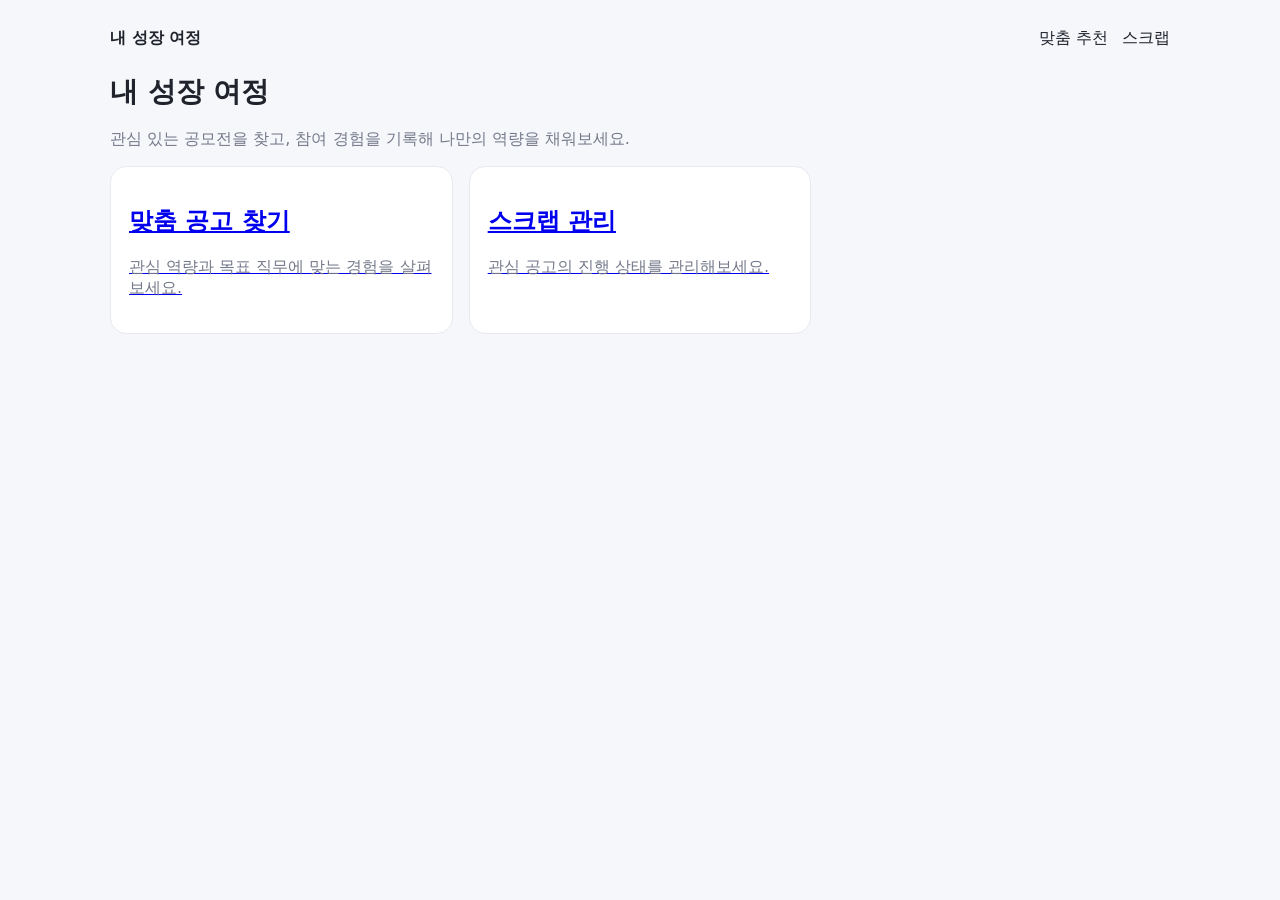
<file: index.html>
<!doctype html>
<html lang="ko">
<head>
  <meta charset="utf-8">
  <meta name="viewport" content="width=device-width,initial-scale=1">
  <title>경험 채우기 | 내 성장 여정</title>
  <link rel="stylesheet" href="css/fill.css">
</head>
<body>
  <div class="shell">
    <div id="header"></div>
    <h1 class="page-title">내 성장 여정</h1>
    <p class="muted">관심 있는 공모전을 찾고, 참여 경험을 기록해 나만의 역량을 채워보세요.</p>
    <section class="grid">
      <a class="detail-card" href="fill-recommend.html">
        <h2>맞춤 공고 찾기</h2>
        <p class="muted">관심 역량과 목표 직무에 맞는 경험을 살펴보세요.</p>
      </a>
      <a class="detail-card" href="fill-scrap.html">
        <h2>스크랩 관리</h2>
        <p class="muted">관심 공고의 진행 상태를 관리해보세요.</p>
      </a>
    </section>
  </div>
  <script src="js/fill-header.js"></script>
</body>
</html>
</file>
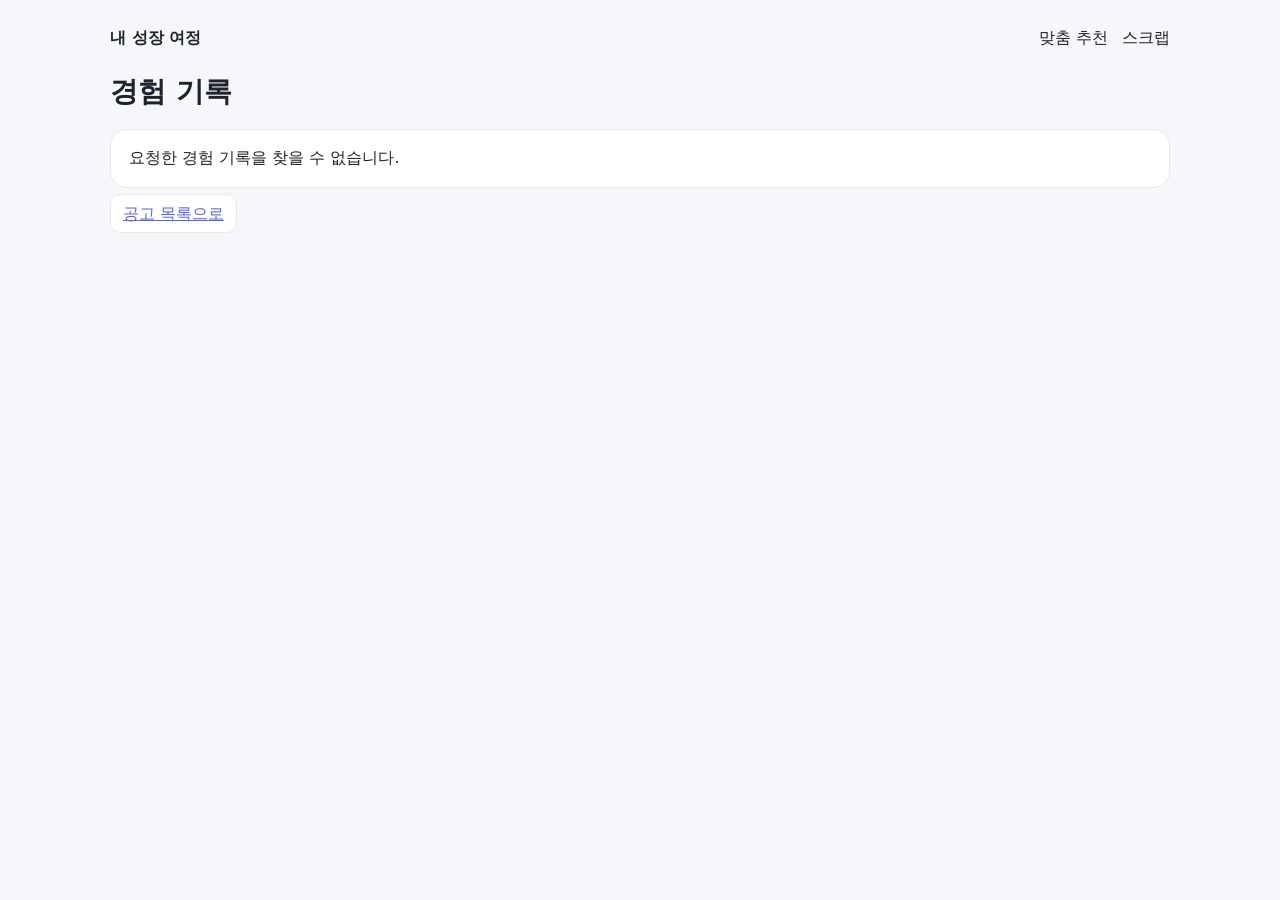
<file: portfolio-star.html>
<!doctype html>
<html lang="ko">
<head>
  <meta charset="utf-8">
  <meta name="viewport" content="width=device-width,initial-scale=1">
  <title>경험 기록 | 경험 채우기</title>
  <link rel="stylesheet" href="css/fill.css">
</head>
<body>
  <div class="shell">
    <div id="header"></div>
    <h1 class="page-title">경험 기록</h1>
    <main class="detail-card" id="portfolioRecord" aria-live="polite">
      <p class="muted">기록을 불러오는 중입니다.</p>
    </main>
    <p><a class="secondary-btn" href="fill-recommend.html">공고 목록으로</a></p>
  </div>
  <script src="data/jobs.js"></script>
  <script src="data/contests.js"></script>
  <script src="common/storage.js"></script>
  <script src="common/recommend.js"></script>
  <script src="js/fill-header.js"></script>
  <script src="js/portfolio-star.js"></script>
</body>
</html>
</file>
<file: css/fill.css>
:root { --primary:#5b67d7; --danger:#d94b64; --bg:#f6f7fb; --text:#20232c; --muted:#74798a; --line:#e8e9ef; }
* { box-sizing:border-box; } body { margin:0; font-family:Pretendard,system-ui,sans-serif; color:var(--text); background:var(--bg); }
.shell { max-width:1100px; margin:auto; padding:28px 20px 60px; }
.topbar { display:flex; align-items:center; justify-content:space-between; margin-bottom:24px; }
.topbar a { color:var(--text); text-decoration:none; } .topbar nav { display:flex; gap:14px; }
.page-title { font-size:28px; margin:8px 0 18px; } .muted { color:var(--muted); }
.basis-card,.detail-card,.form-card { background:white; border:1px solid var(--line); border-radius:16px; padding:18px; }
.chip,.chip-outline { border:0; border-radius:999px; padding:8px 12px; background:#edf0ff; color:#4651b5; cursor:pointer; }
.chip-outline { background:white; border:1px solid var(--line); color:var(--text); }
.chip-outline.active { border-color:var(--primary); color:var(--primary); background:#f1f2ff; }
.grid { display:grid; grid-template-columns:repeat(3,minmax(0,1fr)); gap:16px; }
.contest-card { background:white; border:1px solid var(--line); border-radius:16px; padding:18px; cursor:pointer; transition:.15s; }
.contest-card:hover { transform:translateY(-2px); box-shadow:0 8px 24px rgba(32,35,44,.08); }
.card-head { display:flex; justify-content:space-between; gap:8px; } .card-head h3 { margin:0; font-size:17px; }
.badge-danger { color:#fff; background:var(--danger); border-radius:999px; padding:5px 8px; font-size:12px; white-space:nowrap; }
.badge-normal { color:#555d78; background:#edf0f5; border-radius:999px; padding:5px 8px; font-size:12px; white-space:nowrap; }
.tag-row { display:flex; flex-wrap:wrap; gap:6px; margin:10px 0; } .tag { font-size:12px; border-radius:999px; background:#f1f3f7; padding:5px 9px; }
.reason { color:#555d78; line-height:1.5; font-size:14px; } button { font-family:inherit; }
.scrap-btn,.primary-btn,.secondary-btn { border:1px solid var(--line); background:white; border-radius:10px; padding:9px 12px; cursor:pointer; }
.primary-btn { border:0; background:var(--primary); color:white; } .secondary-btn { color:var(--primary); }
.toolbar { display:flex; gap:10px; align-items:center; margin:20px 0 14px; } .toolbar input,.toolbar select,.form-card input,.form-card textarea,.form-card select { width:100%; border:1px solid var(--line); border-radius:10px; padding:11px 12px; font-family:inherit; }
.toolbar input { flex:1; max-width:320px; } .detail-grid { display:grid; grid-template-columns:minmax(0,2fr) minmax(260px,1fr); gap:16px; }
.summary-list { display:grid; grid-template-columns:130px 1fr; gap:10px; } .summary-list dt { color:var(--muted); } .summary-list dd { margin:0; }
.record-list { display:flex; flex-direction:column; gap:8px; } .record-item { border-left:3px solid var(--primary); padding:8px 12px; background:#f8f9fc; }
.actions { display:flex; flex-wrap:wrap; gap:8px; margin-top:16px; } .form-card { max-width:720px; } .field { margin-bottom:16px; } .field label { display:block; font-weight:700; margin-bottom:8px; }
.tag-options { display:flex; flex-wrap:wrap; gap:8px; } .tag-options label { font-weight:400; } .tag-options input { width:auto; margin-right:5px; }
.notice { background:#eef1ff; color:#424b91; border-radius:12px; padding:14px; margin:14px 0; } .kanban { display:grid; grid-template-columns:repeat(4,minmax(180px,1fr)); gap:12px; } .kanban-col { background:#eef0f5; border-radius:14px; padding:12px; min-height:220px; }
@media(max-width:800px){ .grid{grid-template-columns:1fr 1fr}.detail-grid{grid-template-columns:1fr}.kanban{grid-template-columns:1fr 1fr}.topbar{align-items:flex-start}.topbar nav{flex-wrap:wrap}}
@media(max-width:520px){ .grid{grid-template-columns:1fr}.kanban{grid-template-columns:1fr}.summary-list{grid-template-columns:1fr}.toolbar{flex-wrap:wrap}}
</file>
